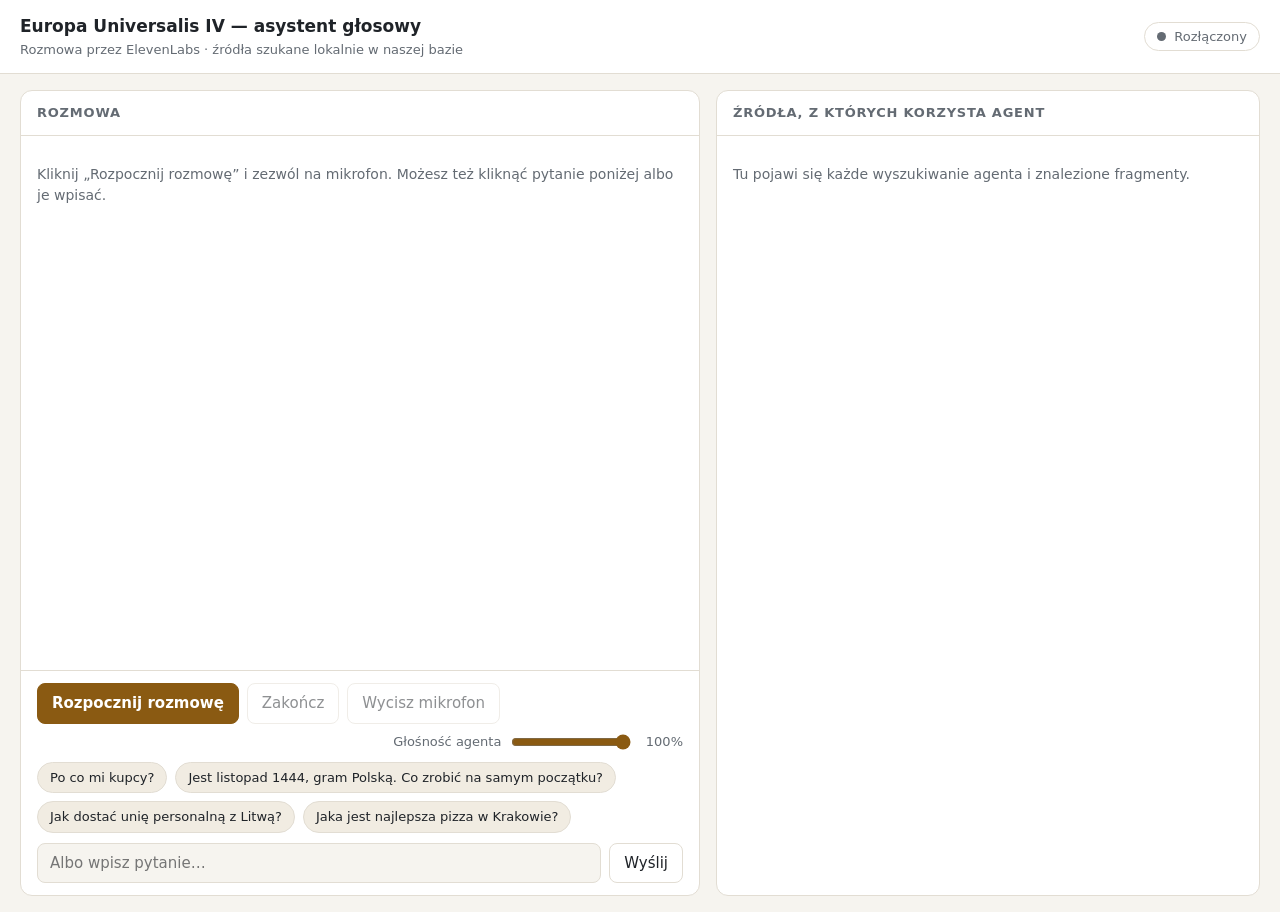
<file: sources/eu4/mechanics/demo/index.html>
<!doctype html>
<html lang="pl">
<head>
<meta charset="utf-8">
<meta name="viewport" content="width=device-width, initial-scale=1">
<title>EU4 — asystent głosowy</title>
<style>
  :root {
    --bg: #f6f4ef; --panel: #ffffff; --ink: #1f2328; --muted: #646b73; --line: #e2ddd3;
    --accent: #8a5a12; --accent-ink: #ffffff; --user: #efe6d6; --agent: #ffffff;
    --ok: #2e7d4f; --warn: #b4501f; --chip: #f1ece2;
  }
  @media (prefers-color-scheme: dark) {
    :root {
      --bg: #15171a; --panel: #1d2024; --ink: #e8e6e1; --muted: #9aa1a9; --line: #30343a;
      --accent: #d9a24a; --accent-ink: #1a1406; --user: #2d2a24; --agent: #23272c;
      --ok: #5fc08a; --warn: #f08a5d; --chip: #262a2f;
    }
  }
  * { box-sizing: border-box; }
  body { margin: 0; background: var(--bg); color: var(--ink);
         font: 15px/1.5 system-ui, -apple-system, "Segoe UI", Roboto, sans-serif; }
  header { display: flex; align-items: center; gap: 12px; padding: 14px 20px;
           border-bottom: 1px solid var(--line); background: var(--panel); }
  header h1 { font-size: 17px; margin: 0; font-weight: 650; }
  header .sub { color: var(--muted); font-size: 13px; }
  .pill { margin-left: auto; display: inline-flex; align-items: center; gap: 8px; padding: 4px 12px;
          border-radius: 999px; border: 1px solid var(--line); font-size: 13px; color: var(--muted); }
  .dot { width: 9px; height: 9px; border-radius: 50%; background: var(--muted); }
  .pill[data-state="connected"] .dot { background: var(--ok); }
  .pill[data-state="speaking"] .dot { background: var(--accent); animation: pulse 0.9s infinite; }
  .pill[data-state="connecting"] .dot { background: var(--warn); animation: pulse 0.9s infinite; }
  @keyframes pulse { 50% { opacity: 0.3; } }
  main { display: grid; grid-template-columns: minmax(0, 1.25fr) minmax(0, 1fr); gap: 16px;
         padding: 16px 20px; height: calc(100vh - 62px); }
  section { background: var(--panel); border: 1px solid var(--line); border-radius: 12px;
            display: flex; flex-direction: column; min-height: 0; }
  section > h2 { font-size: 13px; text-transform: uppercase; letter-spacing: 0.06em; color: var(--muted);
                 margin: 0; padding: 12px 16px; border-bottom: 1px solid var(--line); font-weight: 600; }
  .scroll { overflow-y: auto; padding: 14px 16px; flex: 1; }
  .empty { color: var(--muted); font-size: 14px; }
  .msg { max-width: 85%; padding: 9px 13px; border-radius: 12px; margin: 0 0 10px; white-space: pre-wrap; }
  .msg.user { margin-left: auto; background: var(--user); border-bottom-right-radius: 4px; }
  .msg.agent { background: var(--agent); border: 1px solid var(--line); border-bottom-left-radius: 4px; }
  .msg.error { background: transparent; color: var(--warn); border: 1px dashed var(--warn); }
  .controls { border-top: 1px solid var(--line); padding: 12px 16px; display: grid; gap: 10px; }
  .row { display: flex; gap: 8px; flex-wrap: wrap; }
  button { font: inherit; cursor: pointer; border-radius: 8px; border: 1px solid var(--line);
           background: var(--panel); color: var(--ink); padding: 8px 14px; }
  button.primary { background: var(--accent); color: var(--accent-ink); border-color: var(--accent); font-weight: 600; }
  button:disabled { opacity: 0.5; cursor: default; }
  .volume { display: inline-flex; align-items: center; gap: 8px; margin-left: auto; font-size: 13px; color: var(--muted); }
  .volume input { accent-color: var(--accent); width: 120px; }
  .volume output { min-width: 3.2em; text-align: right; font-variant-numeric: tabular-nums; }
  .chip { background: var(--chip); border-radius: 999px; font-size: 13px; padding: 5px 12px; }
  form { display: flex; gap: 8px; }
  input[type=text] { flex: 1; min-width: 0; font: inherit; padding: 8px 12px; border-radius: 8px;
                     border: 1px solid var(--line); background: var(--bg); color: var(--ink); }
  .search { border: 1px solid var(--line); border-radius: 10px; margin-bottom: 12px; overflow: hidden; }
  .search > .q { padding: 8px 12px; background: var(--chip); font-size: 13px; }
  .search > .q b { font-weight: 600; }
  .src { padding: 8px 12px; border-top: 1px solid var(--line); }
  .src .t { font-weight: 600; font-size: 14px; }
  .src .m { color: var(--muted); font-size: 12px; word-break: break-all; }
  .src.read .t::after { content: " · odczytany w całości"; color: var(--ok); font-weight: 400; font-size: 12px; }
  details summary { cursor: pointer; color: var(--muted); font-size: 12px; margin-top: 2px; }
  details p { margin: 6px 0 0; font-size: 13px; white-space: pre-wrap; }
  @media (max-width: 820px) {
    main { grid-template-columns: 1fr; height: auto; }
    section { max-height: 70vh; }
  }
</style>
</head>
<body>
<header>
  <div>
    <h1>Europa Universalis IV — asystent głosowy</h1>
    <div class="sub">Rozmowa przez ElevenLabs · źródła szukane lokalnie w naszej bazie</div>
  </div>
  <div class="pill" id="pill" data-state="disconnected"><span class="dot"></span><span id="status">Rozłączony</span></div>
</header>
<main>
  <section>
    <h2>Rozmowa</h2>
    <div class="scroll" id="log"><p class="empty" id="hint">Kliknij „Rozpocznij rozmowę” i zezwól na mikrofon. Możesz też kliknąć pytanie poniżej albo je wpisać.</p></div>
    <div class="controls">
      <div class="row">
        <button class="primary" id="start">Rozpocznij rozmowę</button>
        <button id="stop" disabled>Zakończ</button>
        <button id="mute" disabled>Wycisz mikrofon</button>
        <label class="volume">Głośność agenta
          <input type="range" id="volume" min="0" max="1" step="0.05" value="1">
          <output id="volume-value">100%</output>
        </label>
      </div>
      <div class="row" id="chips">
        <button class="chip">Po co mi kupcy?</button>
        <button class="chip">Jest listopad 1444, gram Polską. Co zrobić na samym początku?</button>
        <button class="chip">Jak dostać unię personalną z Litwą?</button>
        <button class="chip">Jaka jest najlepsza pizza w Krakowie?</button>
      </div>
      <form id="form"><input type="text" id="text" aria-label="Pytanie do agenta" placeholder="Albo wpisz pytanie…" autocomplete="off"><button type="submit">Wyślij</button></form>
    </div>
  </section>
  <section>
    <h2>Źródła, z których korzysta agent</h2>
    <div class="scroll" id="sources"><p class="empty">Tu pojawi się każde wyszukiwanie agenta i znalezione fragmenty.</p></div>
  </section>
</main>
<script type="module">
const $ = (id) => document.getElementById(id);
const LABELS = { disconnected: "Rozłączony", connecting: "Łączę…", connected: "Słucham", speaking: "Mówi", disconnecting: "Kończę…" };
let conversation = null;
let muted = false;
const sourceNodes = new Map();

function setState(state) {
  $("pill").dataset.state = state;
  $("status").textContent = LABELS[state] ?? state;
  const live = state === "connected" || state === "speaking";
  $("start").disabled = state !== "disconnected";
  $("stop").disabled = !live;
  $("mute").disabled = !live;
}

function addMessage(kind, text) {
  $("hint")?.remove();
  const p = document.createElement("p");
  p.className = `msg ${kind}`;
  p.textContent = text;
  $("log").append(p);
  $("log").scrollTop = $("log").scrollHeight;
}

async function post(path, body) {
  const response = await fetch(path, { method: "POST", headers: { "Content-Type": "application/json" }, body: JSON.stringify(body ?? {}) });
  const data = await response.json().catch(() => ({}));
  if (!response.ok) {
    const detail = typeof data.detail === "string" ? data.detail : JSON.stringify(data.detail ?? response.statusText);
    throw new Error(detail);
  }
  return data;
}

function showSearch(query, results) {
  const panel = $("sources");
  panel.querySelector(".empty")?.remove();
  const box = document.createElement("div");
  box.className = "search";
  const q = document.createElement("div");
  q.className = "q";
  q.append(Object.assign(document.createElement("b"), { textContent: "Szukano: " }), query);
  box.append(q);
  if (!results.length) box.append(Object.assign(document.createElement("div"), { className: "src m", textContent: "Brak wyników." }));
  for (const item of results) {
    const src = document.createElement("div");
    src.className = "src";
    const location = [item.source_path, item.lines].filter(Boolean).join(":");
    src.append(
      Object.assign(document.createElement("div"), { className: "t", textContent: item.title ?? item.chunk_id }),
      Object.assign(document.createElement("div"), { className: "m", textContent: [item.source_type, location, item.game_version].filter(Boolean).join(" · ") }),
    );
    const details = document.createElement("details");
    details.append(Object.assign(document.createElement("summary"), { textContent: "Treść fragmentu" }),
                   Object.assign(document.createElement("p"), { textContent: item.text ?? "" }));
    src.append(details);
    box.append(src);
    sourceNodes.set(item.chunk_id, src);
  }
  panel.prepend(box);
  panel.scrollTop = 0;
}

const clientTools = {
  search_eu4: async ({ query, limit }) => {
    const size = Math.min(Math.max(parseInt(limit, 10) || 4, 1), 8);
    const results = await post("/api/search", { query: String(query ?? ""), limit: size });
    showSearch(query, results);
    return JSON.stringify(results);
  },
  read_eu4_record: async ({ chunk_id }) => {
    const record = await post("/api/record", { chunk_id: String(chunk_id ?? "") });
    sourceNodes.get(chunk_id)?.classList.add("read");
    return JSON.stringify(record);
  },
};

async function start() {
  setState("connecting");
  try {
    const { signedUrl } = await post("/api/session");
    const { Conversation } = await import("https://cdn.jsdelivr.net/npm/@elevenlabs/client@1.32.1/+esm");
    conversation = await Conversation.startSession({
      signedUrl,
      connectionType: "websocket",
      clientTools,
      onMessage: ({ message, role, source }) => addMessage((role ?? source) === "user" ? "user" : "agent", message),
      onModeChange: ({ mode }) => setState(mode === "speaking" ? "speaking" : "connected"),
      onError: (message) => addMessage("error", `Błąd: ${message}`),
      onDisconnect: (details) => {
        conversation = null;
        setState("disconnected");
        if (details?.reason === "error") addMessage("error", `Rozłączono: ${details.message ?? "błąd połączenia"}`);
      },
    });
    muted = false;
    $("mute").textContent = "Wycisz mikrofon";
    conversation.setVolume({ volume: Number($("volume").value) });
    setState("connected");
  } catch (error) {
    conversation = null;
    setState("disconnected");
    const text = error?.name === "NotAllowedError" ? "Przeglądarka nie dała dostępu do mikrofonu." : (error?.message ?? String(error));
    addMessage("error", `Nie udało się połączyć: ${text}`);
  }
}

async function ask(text) {
  text = text.trim();
  if (!text) return;
  if (!conversation) await start();
  if (!conversation) return;
  addMessage("user", text);
  conversation.sendUserMessage(text);
}

$("start").addEventListener("click", start);
$("stop").addEventListener("click", async () => { setState("disconnecting"); await conversation?.endSession(); });
$("mute").addEventListener("click", () => {
  muted = !muted;
  conversation?.setMicMuted(muted);
  $("mute").textContent = muted ? "Włącz mikrofon" : "Wycisz mikrofon";
});
$("volume").addEventListener("input", () => {
  const volume = Number($("volume").value);
  $("volume-value").textContent = `${Math.round(volume * 100)}%`;
  conversation?.setVolume({ volume });
});
$("chips").addEventListener("click", (event) => { if (event.target.matches(".chip")) ask(event.target.textContent); });
$("form").addEventListener("submit", (event) => { event.preventDefault(); ask($("text").value); $("text").value = ""; });
setState("disconnected");
</script>
</body>
</html>
</file>
